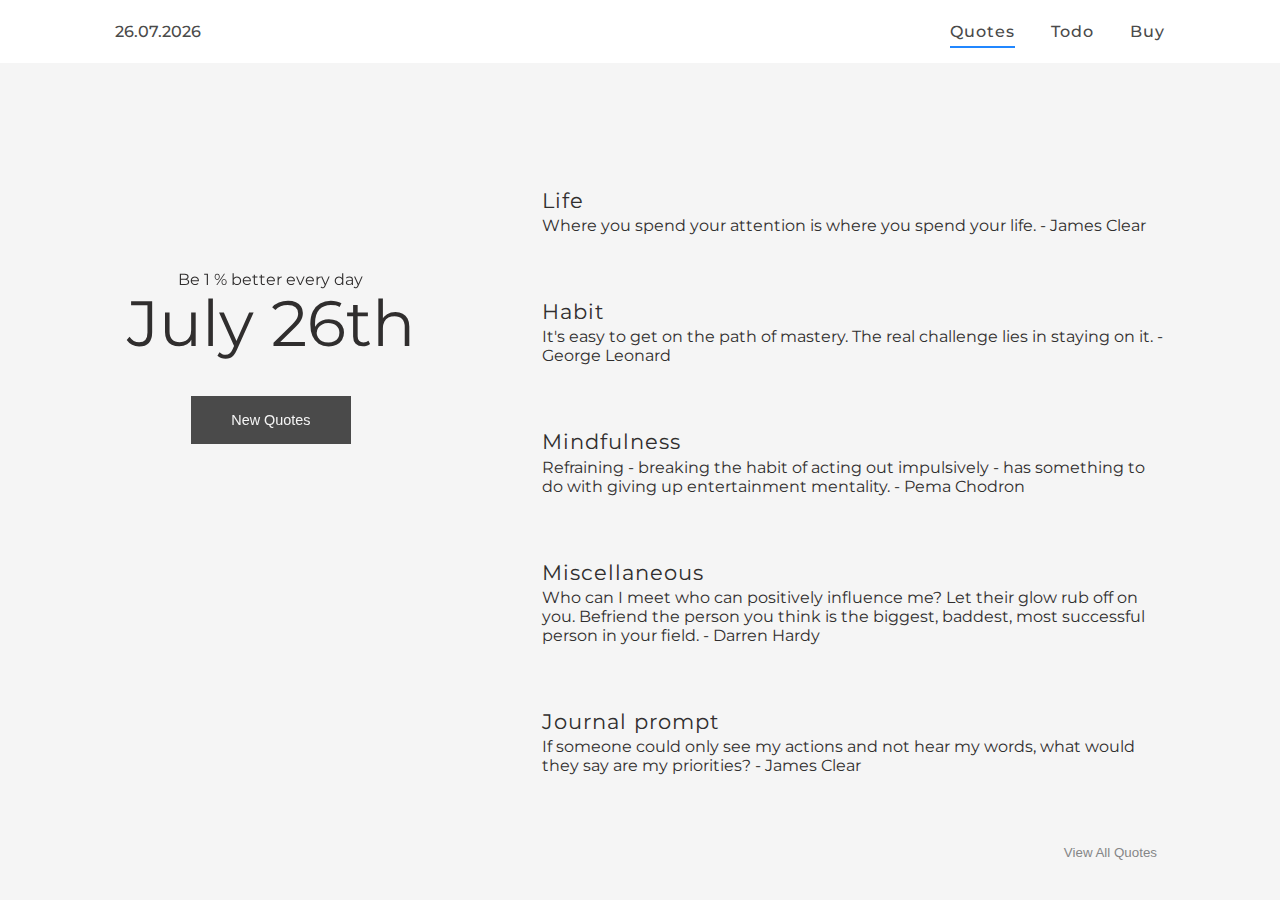
<file: index.html>
<!DOCTYPE html>
<html lang="en">
  <head>
    <meta charset="UTF-8" />
    <meta name="viewport" content="width=device-width, initial-scale=1.0" />
    <link href="https://fonts.googleapis.com/css2?family=Montserrat:wght@400;500;700&display=swap" rel="stylesheet" />
    <link rel="stylesheet" href="main.css" />
    <script defer type="module" src="main.js"></script>
    <title>Quotes</title>
  </head>

  <body>
    <nav>
      <div class="logo" data-logo></div>
      <div class="nav-main">
        <a href="https://crispydumpling.github.io/lists/quotes/quotes.html" class="active">Quotes</a>
        <a href="https://crispydumpling.github.io/lists/todo/todo.html">Todo</a>
        <a href="https://crispydumpling.github.io/lists/buy/buy.html">Buy</a>
      </div>
    </nav>
    <div class="container">
      <header id="top-anchor">
        <div class="header-wrapper">
          <span data-header-quote></span>
          <h1>Date</h1>
          <button data-btn-new-quotes class="btn-main">New Quotes</button>
        </div>
      </header>
      <section>
        <div class="quote-container">
          <h2>Life</h2>
          <div data-quote-life></div>
        </div>
        <div class="quote-container">
          <h2>Habit</h2>
          <div data-quote-habit></div>
        </div>
        <div class="quote-container">
          <h2>Mindfulness</h2>
          <div data-quote-mindful></div>
        </div>
        <div class="quote-container">
          <h2>Miscellaneous</h2>
          <div data-quote-misc></div>
        </div>
        <div class="quote-container">
          <h2>Journal prompt</h2>
          <div data-quote-journal></div>
        </div>
      </section>
    </div>
    <button data-btn-all-quotes class="btn-second">View All Quotes</button>
  </body>
</html>
</file>
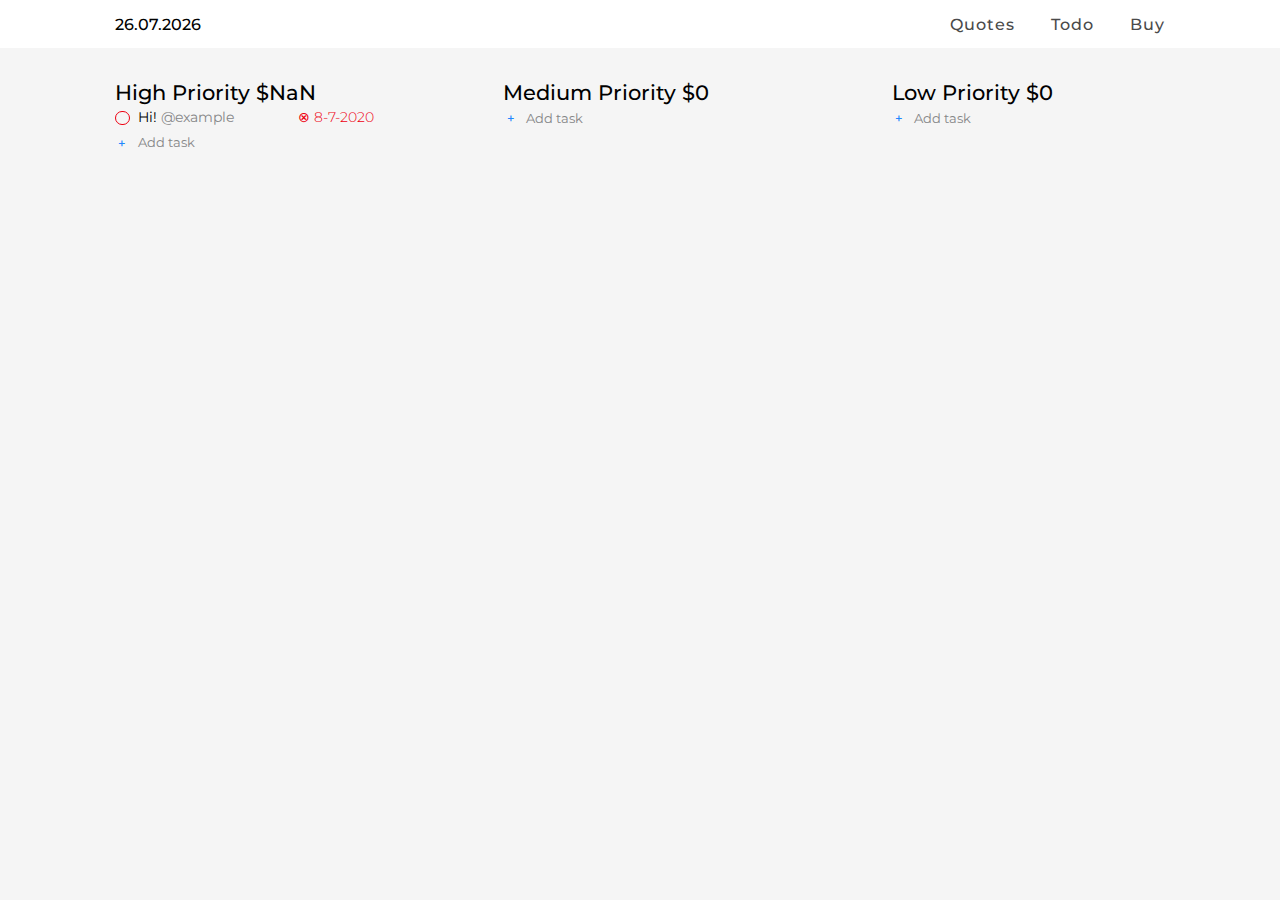
<file: buy/buy.html>
<!DOCTYPE html>
<html lang="en">
  <head>
    <meta charset="UTF-8" />
    <meta name="viewport" content="width=device-width, initial-scale=1.0" />
    <link href="https://fonts.googleapis.com/css2?family=Montserrat:wght@300;400;500;700&display=swap" rel="stylesheet" />
    <script type="module" src="app.js"></script>
    <link rel="stylesheet" href="style.css" />
    <title>Buy</title>
  </head>

  <body>
    <nav>
      <div class="logo" data-logo></div>
      <form action="" class="nav-edit-form transparent" data-nav-edit-form>
        <input type="text" name="" class="nav-edit-input" data-nav-edit-input />
        <input data-nav-edit-deadline type="date" name="" id="" />
        <button class="btn" data-new-task="btn">Add</button>
      </form>
      <div class="nav-main">
        <a href="https://crispydumpling.github.io/lists/quotes/quotes.html">Quotes</a>
        <a href="https://crispydumpling.github.io/lists/todo/todo.html">Todo</a>
        <a href="https://crispydumpling.github.io/lists/buy/buy.html" class="active">Buy</a>
      </div>
    </nav>
    <div id="content"></div>

    <template id="task-template">
      <div class="task">
        <input type="checkbox" data-task="checkbox" />
        <label for="" data-task="label"><span data-task-text> </span><span class="task-tag" data-task-tag></span></label>
        <span class="task-deadline" data-task-deadline></span>

        <button class="ui-delete btn btn-sml" data-task="delete">⨯</button>
      </div>
    </template>

    <template id="list-template">
      <div class="list-container" data-list-container>
        <div class="list-header">
          <h3 data-list-header></h3>
          <button class="ui-delete btn btn-sml" data-list-delete="btn">⨯</button>
        </div>
        <div class="list-body">
          <div class="tasks" data-tasks></div>
          <div class="new-task-creator">
            <div class="new-task-prompt" data-new-task="prompt">
              <div class="btn-create btn-sml" data-new-task="span">+</div>
              <p data-new-task="p">Add task</p>
            </div>
            <form class="hide" action="" data-new-task="form">
              <input data-new-task="input" type="text" class="new task" placeholder="e.g. @next running p2" />
              <input data-new-task="deadline" type="date" name="" id="" />
              <button class="btn" data-new-task="btn">Add</button>
            </form>
          </div>
          <div class="new-sub-list-creator">
            <div>
              <button class="add-sub-list-btn btn" data-new-list="hover">Add Section</button>
            </div>
            <div>
              <form action="" data-new-list="form" class="hide">
                <input data-new-list="input" type="text" placeholder="e.g. waiting for" />
                <button class="btn" data-new-list="btn">Add</button>
              </form>
            </div>
          </div>
        </div>
      </div>
    </template>
  </body>
</html>
</file>
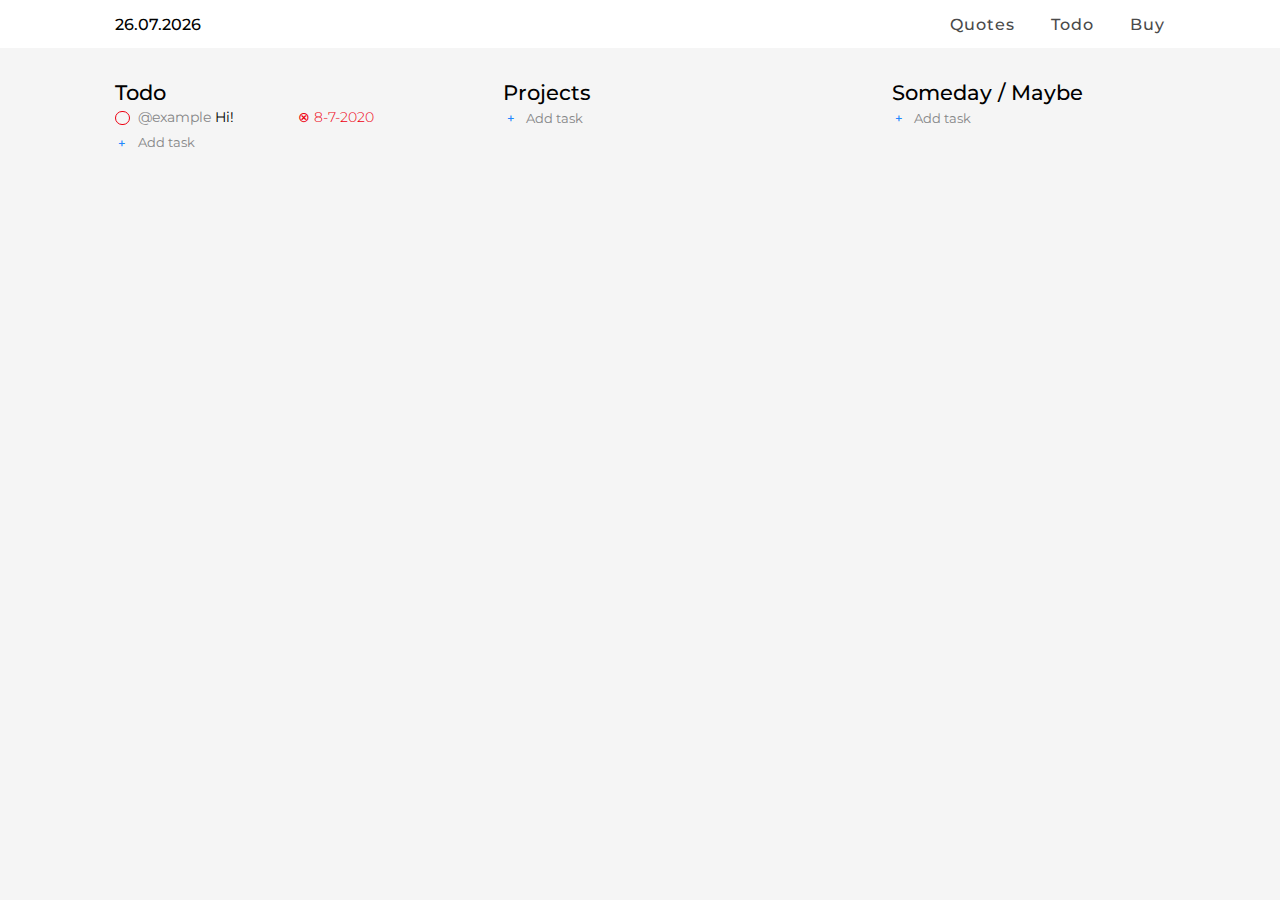
<file: todo/todo.html>
<!DOCTYPE html>
<html lang="en">
  <head>
    <meta charset="UTF-8" />
    <meta name="viewport" content="width=device-width, initial-scale=1.0" />
    <link href="https://fonts.googleapis.com/css2?family=Montserrat:wght@300;400;500;700&display=swap" rel="stylesheet" />
    <script type="module" src="app.js" defer></script>
    <link rel="stylesheet" href="style.css" />
    <title>Todo</title>
  </head>

  <body>
    <nav>
      <div class="logo" data-logo></div>
      <form action="" class="nav-edit-form transparent" data-nav-edit-form>
        <input type="text" name="" class="nav-edit-input" data-nav-edit-input />
        <input data-nav-edit-deadline type="date" name="" id="" />
        <button class="btn" data-new-task="btn">Add</button>
      </form>
      <div class="nav-main">
        <a href="https://crispydumpling.github.io/lists/quotes/quotes.html">Quotes</a>
        <a href="https://crispydumpling.github.io/lists/todo/todo.html" class="active">Todo</a>
        <a href="https://crispydumpling.github.io/lists/buy/buy.html">Buy</a>
      </div>
    </nav>
    <div id="content"></div>

    <template id="task-template">
      <div class="task">
        <input type="checkbox" data-task="checkbox" />
        <label for="" data-task="label"><span class="task-tag" data-task-tag></span></label>
        <span class="task-deadline" data-task-deadline></span>
        <button class="ui-delete btn btn-sml" data-task="delete">⨯</button>
      </div>
    </template>

    <template id="list-template">
      <div class="list-container" data-list-container>
        <div class="list-header">
          <h3 data-list-header></h3>
          <button class="ui-delete btn btn-sml" data-list-delete="btn">⨯</button>
        </div>
        <div class="list-body">
          <div class="tasks" data-tasks></div>
          <div class="new-task-creator">
            <div class="new-task-prompt" data-new-task="prompt">
              <div class="btn-create btn-sml" data-new-task="span">+</div>
              <p data-new-task="p">Add task</p>
            </div>
            <form class="hide" action="" data-new-task="form">
              <input data-new-task="input" type="text" class="new task" placeholder="e.g. @next running p2" />
              <input data-new-task="deadline" type="date" name="" id="" />
              <button class="btn" data-new-task="btn">Add</button>
            </form>
          </div>
          <div class="new-sub-list-creator">
            <div>
              <button class="add-sub-list-btn btn" data-new-list="hover">Add Section</button>
            </div>
            <div>
              <form action="" data-new-list="form" class="hide">
                <input data-new-list="input" type="text" placeholder="e.g. waiting for" />
                <button class="btn" data-new-list="btn">Add</button>
              </form>
            </div>
          </div>
        </div>
      </div>
    </template>
  </body>
</html>
</file>
<file: main.css>
*,
*::before,
*::after {
  -webkit-box-sizing: border-box;
          box-sizing: border-box;
}

body {
  font-family: 'Montserrat', sans-serif;
  position: relative;
  top: 0;
  bottom: 0;
  font-weight: 400;
  color: #302e2e;
  margin: 0;
}

h1 {
  font-size: 4rem;
  font-weight: 400;
  margin-top: 0.3rem;
  line-height: 3.7rem;
}

h2 {
  margin: 0;
}

button::-moz-focus-inner {
  border: 0;
}

nav {
  padding: 0 9vw;
  display: -webkit-box;
  display: -ms-flexbox;
  display: flex;
  -webkit-box-align: center;
      -ms-flex-align: center;
          align-items: center;
  height: 7vh;
  background-color: white;
  font-size: 1rem;
  font-weight: 500;
  color: #4a4a4a;
}

nav .logo {
  text-transform: up;
}

nav .nav-main {
  -webkit-box-flex: 1;
      -ms-flex: 1;
          flex: 1;
  text-align: right;
}

nav .nav-main a {
  margin-left: 2rem;
  padding-bottom: 0.3rem;
  text-decoration: none;
  letter-spacing: 1px;
  color: #4a4a4a;
}

nav .nav-main a.active {
  border-bottom: 2px solid #2187ff;
  color: #4a4a4a;
}

nav .nav-main a:hover {
  color: #858687;
  -webkit-transition: 0.3s;
  transition: 0.3s;
}

.container {
  display: -ms-grid;
  display: grid;
  background-color: #f5f5f5;
  -ms-grid-columns: 1fr 2fr;
      grid-template-columns: 1fr 2fr;
  padding: 0 9vw;
  -webkit-column-gap: 9vw;
          column-gap: 9vw;
  position: relative;
  min-height: 93vh;
}

.container header {
  position: relative;
  display: -webkit-box;
  display: -ms-flexbox;
  display: flex;
  -webkit-box-pack: center;
      -ms-flex-pack: center;
          justify-content: center;
}

.container header .header-wrapper {
  display: -webkit-box;
  display: -ms-flexbox;
  display: flex;
  -webkit-box-orient: vertical;
  -webkit-box-direction: normal;
      -ms-flex-direction: column;
          flex-direction: column;
  -webkit-box-align: center;
      -ms-flex-align: center;
          align-items: center;
  height: 15rem;
  position: fixed;
  top: 30vh;
}

.container header .header-wrapper .btn-main {
  color: #f5f5f5;
  background-color: #4a4a4a;
  border: 1px solid #4a4a4a;
  height: 3rem;
  font-size: 0.9rem;
  text-align: center;
  outline: none;
  width: 10rem;
  -webkit-transition: all 0.2s ease;
  transition: all 0.2s ease;
  position: relative;
  overflow: hidden;
  z-index: 1;
}

.container header .header-wrapper .btn-main:before {
  content: '';
  position: absolute;
  bottom: 0;
  left: 0;
  width: 100%;
  height: 0%;
  background-color: #f5f5f5;
  -webkit-transition: all 0.3s;
  transition: all 0.3s;
  z-index: -1;
}

.container header .header-wrapper .btn-main:hover {
  color: #4a4a4a;
}

.container header .header-wrapper .btn-main:hover:before {
  height: 100%;
}

.container section {
  margin: auto 0;
}

.container section .quote-container {
  margin: 4rem 0;
}

.container section .quote-container h2 {
  font-weight: 400;
  font-size: 1.3rem;
  margin-bottom: 0.2rem;
  letter-spacing: 1px;
}

.container section .quote-container div {
  font-size: 1rem;
}

.btn-second {
  position: absolute;
  width: 7.8rem;
  padding: 1rem 0 0.5rem 1rem;
  bottom: 2rem;
  right: 9vw;
  outline: none;
  border: none;
  background-color: #f5f5f5;
  cursor: pointer;
  color: #858687;
}

.btn-second:hover {
  color: #4a4a4a;
}

@media (max-width: 768px) {
  .container {
    -ms-grid-columns: 1fr;
        grid-template-columns: 1fr;
  }
  .container header .header-wrapper {
    position: relative;
    top: 0;
    margin-top: 3rem;
    height: 100%;
  }
  .container section .quote-container {
    margin: 2rem 0;
  }
}
</file>
<file: buy/style.css>
*,
*::before,
*::after {
  -webkit-box-sizing: border-box;
          box-sizing: border-box;
}

body {
  font-family: "Montserrat", sans-serif;
  margin: 0;
  background-color: #f5f5f5;
}

h2 {
  margin: 0;
  font-weight: 500;
  font-size: 1.3rem;
}

h3 {
  display: inline-block;
  margin: 0;
}

button::-moz-focus-inner {
  border: 0;
}

.transparent {
  opacity: 0;
}

nav {
  padding: 0 9vw;
  position: fixed;
  width: 100vw;
  z-index: 2;
  top: 0;
  left: 0;
  display: -webkit-box;
  display: -ms-flexbox;
  display: flex;
  -webkit-box-align: center;
      -ms-flex-align: center;
          align-items: center;
  height: 3rem;
  background-color: white;
  font-size: 1rem;
  font-weight: 500;
}

nav .logo {
  text-transform: up;
}

nav .nav-edit-form {
  margin-left: 2rem;
  min-width: 5rem;
  -webkit-box-flex: 2;
      -ms-flex: 2;
          flex: 2;
  height: 80%;
}

nav .nav-edit-form .nav-edit-input {
  width: 50%;
  height: 100%;
}

nav .nav-edit-form input[type="date"] {
  height: 100%;
}

nav .nav-edit-form button {
  width: 2.5rem;
  color: #f5f5f5;
  font-size: 0.8rem;
  font-weight: 500;
  background-color: #2187ff;
  height: 100%;
}

nav .nav-edit-form button:hover {
  background-color: #f5f5f5;
  color: #2187ff;
  border: 1px solid #2187ff;
  -webkit-transition: 0.2s;
  transition: 0.2s;
}

nav .nav-main {
  -webkit-box-flex: 1;
      -ms-flex: 1;
          flex: 1;
  text-align: right;
}

nav .nav-main a {
  margin-left: 2rem;
  padding-bottom: 0.3rem;
  text-decoration: none;
  color: #4a4a4a;
  letter-spacing: 1px;
}

nav .nav-main a:hover {
  color: #858687;
  -webkit-transition: 0.3s;
  transition: 0.3s;
}

#content {
  display: -ms-grid;
  display: grid;
  -ms-grid-columns: (1fr)[3];
      grid-template-columns: repeat(3, 1fr);
  margin: 5rem 9vw 1rem 9vw;
  -webkit-column-gap: 9vw;
          column-gap: 9vw;
}

#content .hide {
  display: none;
}

.btn {
  cursor: pointer;
  background: 0;
  border: 0;
  padding: 0;
  outline: none;
}

.btn-sml {
  width: 0.9rem;
  height: 0.9rem;
  font-weight: 500;
}

input[type="text"] {
  padding-left: 0.5rem;
  width: 4rem;
}

.list-container .list-header {
  display: -webkit-box;
  display: -ms-flexbox;
  display: flex;
  -webkit-box-pack: justify;
      -ms-flex-pack: justify;
          justify-content: space-between;
  height: 2rem;
  -webkit-box-align: center;
      -ms-flex-align: center;
          align-items: center;
}

.list-container .list-header h3 {
  font-weight: 500;
  font-size: 1rem;
  color: #4a4a4a;
}

.list-container .list-header button {
  display: none;
  color: #858687;
}

.list-container .list-header button:hover {
  color: #2187ff;
}

.list-container .list-header:hover button {
  display: inline-block;
}

[data-list-container="111"] .list-header,
[data-list-container="222"] .list-header,
[data-list-container="333"] .list-header {
  display: none;
}

.new-task-creator .new-task-prompt {
  height: 1.7rem;
  display: -webkit-box;
  display: -ms-flexbox;
  display: flex;
  -webkit-box-align: center;
      -ms-flex-align: center;
          align-items: center;
}

.new-task-creator .new-task-prompt .btn-create {
  display: inline-block;
  color: #2187ff;
  text-align: center;
  font-size: 0.8rem;
  border-radius: 50%;
}

.new-task-creator .new-task-prompt p {
  display: inline-block;
  font-size: 0.8rem;
  color: #858687;
  margin: 0;
  padding-left: 0.5rem;
}

.new-task-creator .new-task-prompt:hover {
  cursor: pointer;
}

.new-task-creator .new-task-prompt:hover .btn-create {
  border-radius: 50%;
  color: #f5f5f5;
  background-color: #2187ff;
  -webkit-transition: 0.3s;
  transition: 0.3s;
}

.new-task-creator .new-task-prompt:hover p {
  color: #2187ff;
  -webkit-transition: 0.3s;
  transition: 0.3s;
}

.new-task-creator form {
  display: -webkit-box;
  display: -ms-flexbox;
  display: flex;
  height: 1.7rem;
}

.new-task-creator form input {
  margin: 0;
  height: 100%;
  border: 1px solid #858687;
  border-right: none;
}

.new-task-creator form input[type="text"] {
  -webkit-box-flex: 1;
      -ms-flex-positive: 1;
          flex-grow: 1;
}

.new-task-creator form button {
  width: 2.5rem;
  color: #f5f5f5;
  font-size: 0.8rem;
  font-weight: 500;
  background-color: #2187ff;
}

.new-task-creator form button:hover {
  background-color: #f5f5f5;
  color: #2187ff;
  border: 1px solid #2187ff;
  -webkit-transition: 0.2s;
  transition: 0.2s;
}

.new-sub-list-creator div:first-of-type {
  display: -webkit-box;
  display: -ms-flexbox;
  display: flex;
  -webkit-box-pack: center;
      -ms-flex-pack: center;
          justify-content: center;
}

.new-sub-list-creator div:first-of-type .add-sub-list-btn {
  display: -webkit-box;
  display: -ms-flexbox;
  display: flex;
  -webkit-box-flex: 1;
      -ms-flex: 1;
          flex: 1;
  cursor: pointer;
  padding: 0;
  color: #2187ff;
  font-size: 0.9rem;
  opacity: 0;
}

.new-sub-list-creator div:first-of-type .add-sub-list-btn:hover {
  opacity: 1;
  -webkit-transition-duration: 0.3s;
          transition-duration: 0.3s;
}

.new-sub-list-creator div:first-of-type .add-sub-list-btn::before, .new-sub-list-creator div:first-of-type .add-sub-list-btn::after {
  -ms-flex-item-align: center;
      -ms-grid-row-align: center;
      align-self: center;
  content: "";
  height: 1px;
  -webkit-box-flex: 1;
  -ms-flex: 1 1 auto;
      flex: 1 1 auto;
  opacity: 0.5;
  background-color: #2187ff;
}

.new-sub-list-creator div:first-of-type .add-sub-list-btn::before {
  margin-right: 10px;
}

.new-sub-list-creator div:first-of-type .add-sub-list-btn::after {
  margin-left: 10px;
}

.new-sub-list-creator form {
  display: -webkit-box;
  display: -ms-flexbox;
  display: flex;
  height: 1.7rem;
}

.new-sub-list-creator form input {
  -webkit-box-flex: 1;
      -ms-flex: 1;
          flex: 1;
  margin: 0;
  height: 100%;
  border: 1px solid #858687;
  border-right: none;
}

.new-sub-list-creator form button {
  width: 2.5rem;
  color: #f5f5f5;
  font-size: 0.8rem;
  font-weight: 500;
  background-color: #2187ff;
}

.new-sub-list-creator form button:hover {
  background-color: #f5f5f5;
  color: #2187ff;
  border: 1px solid #2187ff;
  -webkit-transition: 0.2s;
  transition: 0.2s;
}

.task {
  margin: 0;
  display: -webkit-box;
  display: -ms-flexbox;
  display: flex;
  padding: 0.2rem 0;
  -webkit-box-align: start;
      -ms-flex-align: start;
          align-items: flex-start;
  position: relative;
  position: relative;
}

.task input[type="checkbox"] {
  margin: 0.15rem 0.5rem 0 0;
  height: 0.9rem;
  width: 0.9rem;
  border-radius: 50%;
  vertical-align: middle;
  border: 1px solid;
  -webkit-appearance: none;
  outline: none;
  cursor: pointer;
}

.task input[type="checkbox"].p1,
.task input[type="checkbox"].p1 + label::before {
  color: #ee0011;
}

.task input[type="checkbox"].p1:hover,
.task input[type="checkbox"].p1 + label::before:hover {
  background-color: rgba(238, 0, 17, 0.2);
}

.task input[type="checkbox"].p2,
.task input[type="checkbox"].p2 + label::before {
  color: #ff7000;
}

.task input[type="checkbox"].p2:hover,
.task input[type="checkbox"].p2 + label::before:hover {
  background-color: rgba(255, 112, 0, 0.2);
}

.task input[type="checkbox"].p3,
.task input[type="checkbox"].p3 + label::before {
  color: #ffcc00;
}

.task input[type="checkbox"].p3:hover,
.task input[type="checkbox"].p3 + label::before:hover {
  background-color: rgba(255, 204, 0, 0.3);
}

.task input[type="checkbox"].p4,
.task input[type="checkbox"].p4 + label::before {
  color: #858687;
}

.task input[type="checkbox"].p4:hover,
.task input[type="checkbox"].p4 + label::before:hover {
  background-color: rgba(133, 134, 135, 0.2);
}

.task .task-tag {
  color: #858687;
}

.task label {
  -webkit-box-flex: 1;
      -ms-flex: 1;
          flex: 1;
  font-size: 0.9rem;
}

.task .task-deadline {
  color: #ee0011;
  font-weight: 300;
  font-size: 0.9rem;
}

.task .ui-delete {
  opacity: 0;
}

.task .ui-delete:hover {
  color: #2187ff;
}

.task:hover .ui-delete {
  opacity: 1;
}

.task.complete input[type="checkbox"]:checked + label::before {
  font-size: 0.8rem;
  content: "\2713";
  display: block;
  text-align: center;
  /* color: var(--grey); */
  position: absolute;
  left: 0.15rem;
  top: 0.34rem;
  pointer-events: none;
}

.task.complete label {
  text-decoration: line-through;
  color: #858687;
}

.task.complete .p1 {
  background-color: rgba(238, 0, 17, 0.2);
}

.task.complete .p2 {
  background-color: rgba(255, 112, 0, 0.2);
}

.task.complete .p3 {
  background-color: rgba(255, 204, 0, 0.3);
}

.task.complete .p4 {
  background-color: rgba(133, 134, 135, 0.2);
}

@media (max-width: 1000px) {
  nav {
    padding: 0 10vw;
  }
  #content {
    -ms-grid-columns: 1fr;
        grid-template-columns: 1fr;
    margin: 2rem 10vw;
  }
}
</file>
<file: todo/style.css>
*,
*::before,
*::after {
  -webkit-box-sizing: border-box;
          box-sizing: border-box;
}

body {
  font-family: "Montserrat", sans-serif;
  margin: 0;
  background-color: #f5f5f5;
}

h2 {
  margin: 0;
  font-weight: 500;
  font-size: 1.3rem;
}

h3 {
  display: inline-block;
  margin: 0;
}

button::-moz-focus-inner {
  border: 0;
}

.transparent {
  opacity: 0;
}

nav {
  padding: 0 9vw;
  position: fixed;
  width: 100vw;
  z-index: 2;
  top: 0;
  left: 0;
  display: -webkit-box;
  display: -ms-flexbox;
  display: flex;
  -webkit-box-align: center;
      -ms-flex-align: center;
          align-items: center;
  height: 3rem;
  background-color: white;
  font-size: 1rem;
  font-weight: 500;
}

nav .logo {
  text-transform: up;
}

nav .nav-edit-form {
  margin-left: 2rem;
  min-width: 5rem;
  -webkit-box-flex: 2;
      -ms-flex: 2;
          flex: 2;
  height: 80%;
}

nav .nav-edit-form .nav-edit-input {
  width: 50%;
  height: 100%;
}

nav .nav-edit-form input[type="date"] {
  height: 100%;
}

nav .nav-edit-form button {
  width: 2.5rem;
  color: #f5f5f5;
  font-size: 0.8rem;
  font-weight: 500;
  background-color: #2187ff;
  height: 100%;
}

nav .nav-edit-form button:hover {
  background-color: #f5f5f5;
  color: #2187ff;
  border: 1px solid #2187ff;
  -webkit-transition: 0.2s;
  transition: 0.2s;
}

nav .nav-main {
  -webkit-box-flex: 1;
      -ms-flex: 1;
          flex: 1;
  text-align: right;
}

nav .nav-main a {
  margin-left: 2rem;
  padding-bottom: 0.3rem;
  text-decoration: none;
  color: #4a4a4a;
  letter-spacing: 1px;
}

nav .nav-main a:hover {
  color: #858687;
  -webkit-transition: 0.3s;
  transition: 0.3s;
}

#content {
  display: -ms-grid;
  display: grid;
  -ms-grid-columns: (1fr)[3];
      grid-template-columns: repeat(3, 1fr);
  margin: 5rem 9vw 1rem 9vw;
  -webkit-column-gap: 9vw;
          column-gap: 9vw;
}

#content .hide {
  display: none;
}

.btn {
  cursor: pointer;
  background: 0;
  border: 0;
  padding: 0;
  outline: none;
}

.btn-sml {
  width: 0.9rem;
  height: 0.9rem;
  font-weight: 500;
}

input[type="text"] {
  padding-left: 0.5rem;
  width: 4rem;
}

.list-container .list-header {
  display: -webkit-box;
  display: -ms-flexbox;
  display: flex;
  -webkit-box-pack: justify;
      -ms-flex-pack: justify;
          justify-content: space-between;
  height: 2rem;
  -webkit-box-align: center;
      -ms-flex-align: center;
          align-items: center;
}

.list-container .list-header h3 {
  font-weight: 500;
  font-size: 1rem;
  color: #4a4a4a;
}

.list-container .list-header button {
  display: none;
  color: #858687;
}

.list-container .list-header button:hover {
  color: #2187ff;
}

.list-container .list-header:hover button {
  display: inline-block;
}

[data-list-container="111"] .list-header,
[data-list-container="222"] .list-header,
[data-list-container="333"] .list-header {
  display: none;
}

.new-task-creator .new-task-prompt {
  height: 1.7rem;
  display: -webkit-box;
  display: -ms-flexbox;
  display: flex;
  -webkit-box-align: center;
      -ms-flex-align: center;
          align-items: center;
}

.new-task-creator .new-task-prompt .btn-create {
  display: inline-block;
  color: #2187ff;
  text-align: center;
  font-size: 0.8rem;
  border-radius: 50%;
}

.new-task-creator .new-task-prompt p {
  display: inline-block;
  font-size: 0.8rem;
  color: #858687;
  margin: 0;
  padding-left: 0.5rem;
}

.new-task-creator .new-task-prompt:hover {
  cursor: pointer;
}

.new-task-creator .new-task-prompt:hover .btn-create {
  border-radius: 50%;
  color: #f5f5f5;
  background-color: #2187ff;
  -webkit-transition: 0.3s;
  transition: 0.3s;
}

.new-task-creator .new-task-prompt:hover p {
  color: #2187ff;
  -webkit-transition: 0.3s;
  transition: 0.3s;
}

.new-task-creator form {
  display: -webkit-box;
  display: -ms-flexbox;
  display: flex;
  height: 1.7rem;
}

.new-task-creator form input {
  margin: 0;
  height: 100%;
  border: 1px solid #858687;
  border-right: none;
}

.new-task-creator form input[type="text"] {
  -webkit-box-flex: 1;
      -ms-flex-positive: 1;
          flex-grow: 1;
}

.new-task-creator form button {
  width: 2.5rem;
  color: #f5f5f5;
  font-size: 0.8rem;
  font-weight: 500;
  background-color: #2187ff;
}

.new-task-creator form button:hover {
  background-color: #f5f5f5;
  color: #2187ff;
  border: 1px solid #2187ff;
  -webkit-transition: 0.2s;
  transition: 0.2s;
}

.new-sub-list-creator div:first-of-type {
  display: -webkit-box;
  display: -ms-flexbox;
  display: flex;
  -webkit-box-pack: center;
      -ms-flex-pack: center;
          justify-content: center;
}

.new-sub-list-creator div:first-of-type .add-sub-list-btn {
  display: -webkit-box;
  display: -ms-flexbox;
  display: flex;
  -webkit-box-flex: 1;
      -ms-flex: 1;
          flex: 1;
  cursor: pointer;
  padding: 0;
  color: #2187ff;
  font-size: 0.9rem;
  opacity: 0;
}

.new-sub-list-creator div:first-of-type .add-sub-list-btn:hover {
  opacity: 1;
  -webkit-transition-duration: 0.3s;
          transition-duration: 0.3s;
}

.new-sub-list-creator div:first-of-type .add-sub-list-btn::before, .new-sub-list-creator div:first-of-type .add-sub-list-btn::after {
  -ms-flex-item-align: center;
      -ms-grid-row-align: center;
      align-self: center;
  content: "";
  height: 1px;
  -webkit-box-flex: 1;
  -ms-flex: 1 1 auto;
      flex: 1 1 auto;
  opacity: 0.5;
  background-color: #2187ff;
}

.new-sub-list-creator div:first-of-type .add-sub-list-btn::before {
  margin-right: 10px;
}

.new-sub-list-creator div:first-of-type .add-sub-list-btn::after {
  margin-left: 10px;
}

.new-sub-list-creator form {
  display: -webkit-box;
  display: -ms-flexbox;
  display: flex;
  height: 1.7rem;
}

.new-sub-list-creator form input {
  -webkit-box-flex: 1;
      -ms-flex: 1;
          flex: 1;
  margin: 0;
  height: 100%;
  border: 1px solid #858687;
  border-right: none;
}

.new-sub-list-creator form button {
  width: 2.5rem;
  color: #f5f5f5;
  font-size: 0.8rem;
  font-weight: 500;
  background-color: #2187ff;
}

.new-sub-list-creator form button:hover {
  background-color: #f5f5f5;
  color: #2187ff;
  border: 1px solid #2187ff;
  -webkit-transition: 0.2s;
  transition: 0.2s;
}

.task {
  margin: 0;
  display: -webkit-box;
  display: -ms-flexbox;
  display: flex;
  padding: 0.2rem 0;
  -webkit-box-align: start;
      -ms-flex-align: start;
          align-items: flex-start;
  position: relative;
  position: relative;
}

.task input[type="checkbox"] {
  margin: 0.15rem 0.5rem 0 0;
  height: 0.9rem;
  width: 0.9rem;
  border-radius: 50%;
  vertical-align: middle;
  border: 1px solid;
  -webkit-appearance: none;
  outline: none;
  cursor: pointer;
}

.task input[type="checkbox"].p1,
.task input[type="checkbox"].p1 + label::before {
  color: #ee0011;
}

.task input[type="checkbox"].p1:hover,
.task input[type="checkbox"].p1 + label::before:hover {
  background-color: rgba(238, 0, 17, 0.2);
}

.task input[type="checkbox"].p2,
.task input[type="checkbox"].p2 + label::before {
  color: #ff7000;
}

.task input[type="checkbox"].p2:hover,
.task input[type="checkbox"].p2 + label::before:hover {
  background-color: rgba(255, 112, 0, 0.2);
}

.task input[type="checkbox"].p3,
.task input[type="checkbox"].p3 + label::before {
  color: #ffcc00;
}

.task input[type="checkbox"].p3:hover,
.task input[type="checkbox"].p3 + label::before:hover {
  background-color: rgba(255, 204, 0, 0.3);
}

.task input[type="checkbox"].p4,
.task input[type="checkbox"].p4 + label::before {
  color: #858687;
}

.task input[type="checkbox"].p4:hover,
.task input[type="checkbox"].p4 + label::before:hover {
  background-color: rgba(133, 134, 135, 0.2);
}

.task .task-tag {
  color: #858687;
}

.task label {
  -webkit-box-flex: 1;
      -ms-flex: 1;
          flex: 1;
  font-size: 0.9rem;
}

.task .task-deadline {
  color: #ee0011;
  font-weight: 300;
  font-size: 0.9rem;
}

.task .ui-delete {
  opacity: 0;
}

.task .ui-delete:hover {
  color: #2187ff;
}

.task:hover .ui-delete {
  opacity: 1;
}

.task.complete input[type="checkbox"]:checked + label::before {
  font-size: 0.8rem;
  content: "\2713";
  display: block;
  text-align: center;
  /* color: var(--grey); */
  position: absolute;
  left: 0.15rem;
  top: 0.34rem;
  pointer-events: none;
}

.task.complete label {
  text-decoration: line-through;
  color: #858687;
}

.task.complete .p1 {
  background-color: rgba(238, 0, 17, 0.2);
}

.task.complete .p2 {
  background-color: rgba(255, 112, 0, 0.2);
}

.task.complete .p3 {
  background-color: rgba(255, 204, 0, 0.3);
}

.task.complete .p4 {
  background-color: rgba(133, 134, 135, 0.2);
}

@media (max-width: 1000px) {
  nav {
    padding: 0 10vw;
  }
  #content {
    -ms-grid-columns: 1fr;
        grid-template-columns: 1fr;
    margin: 2rem 10vw;
  }
}
</file>
